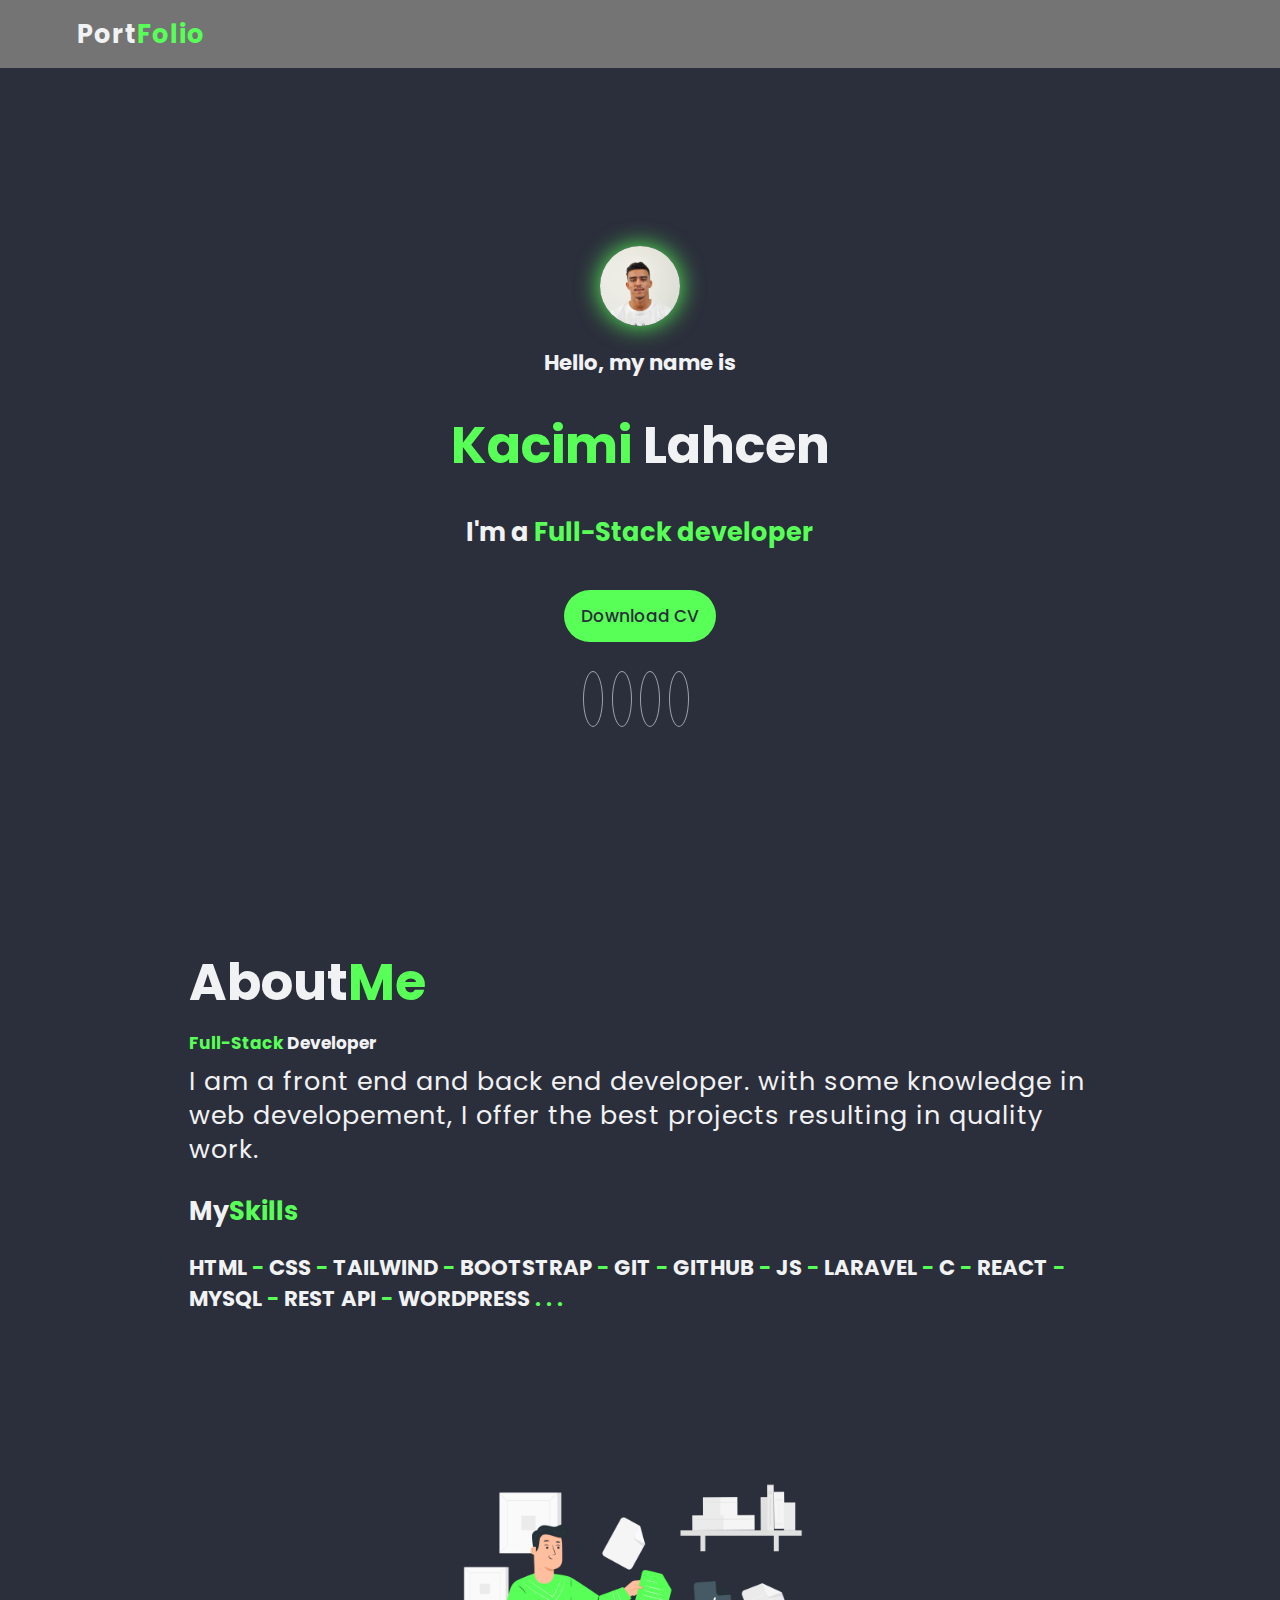
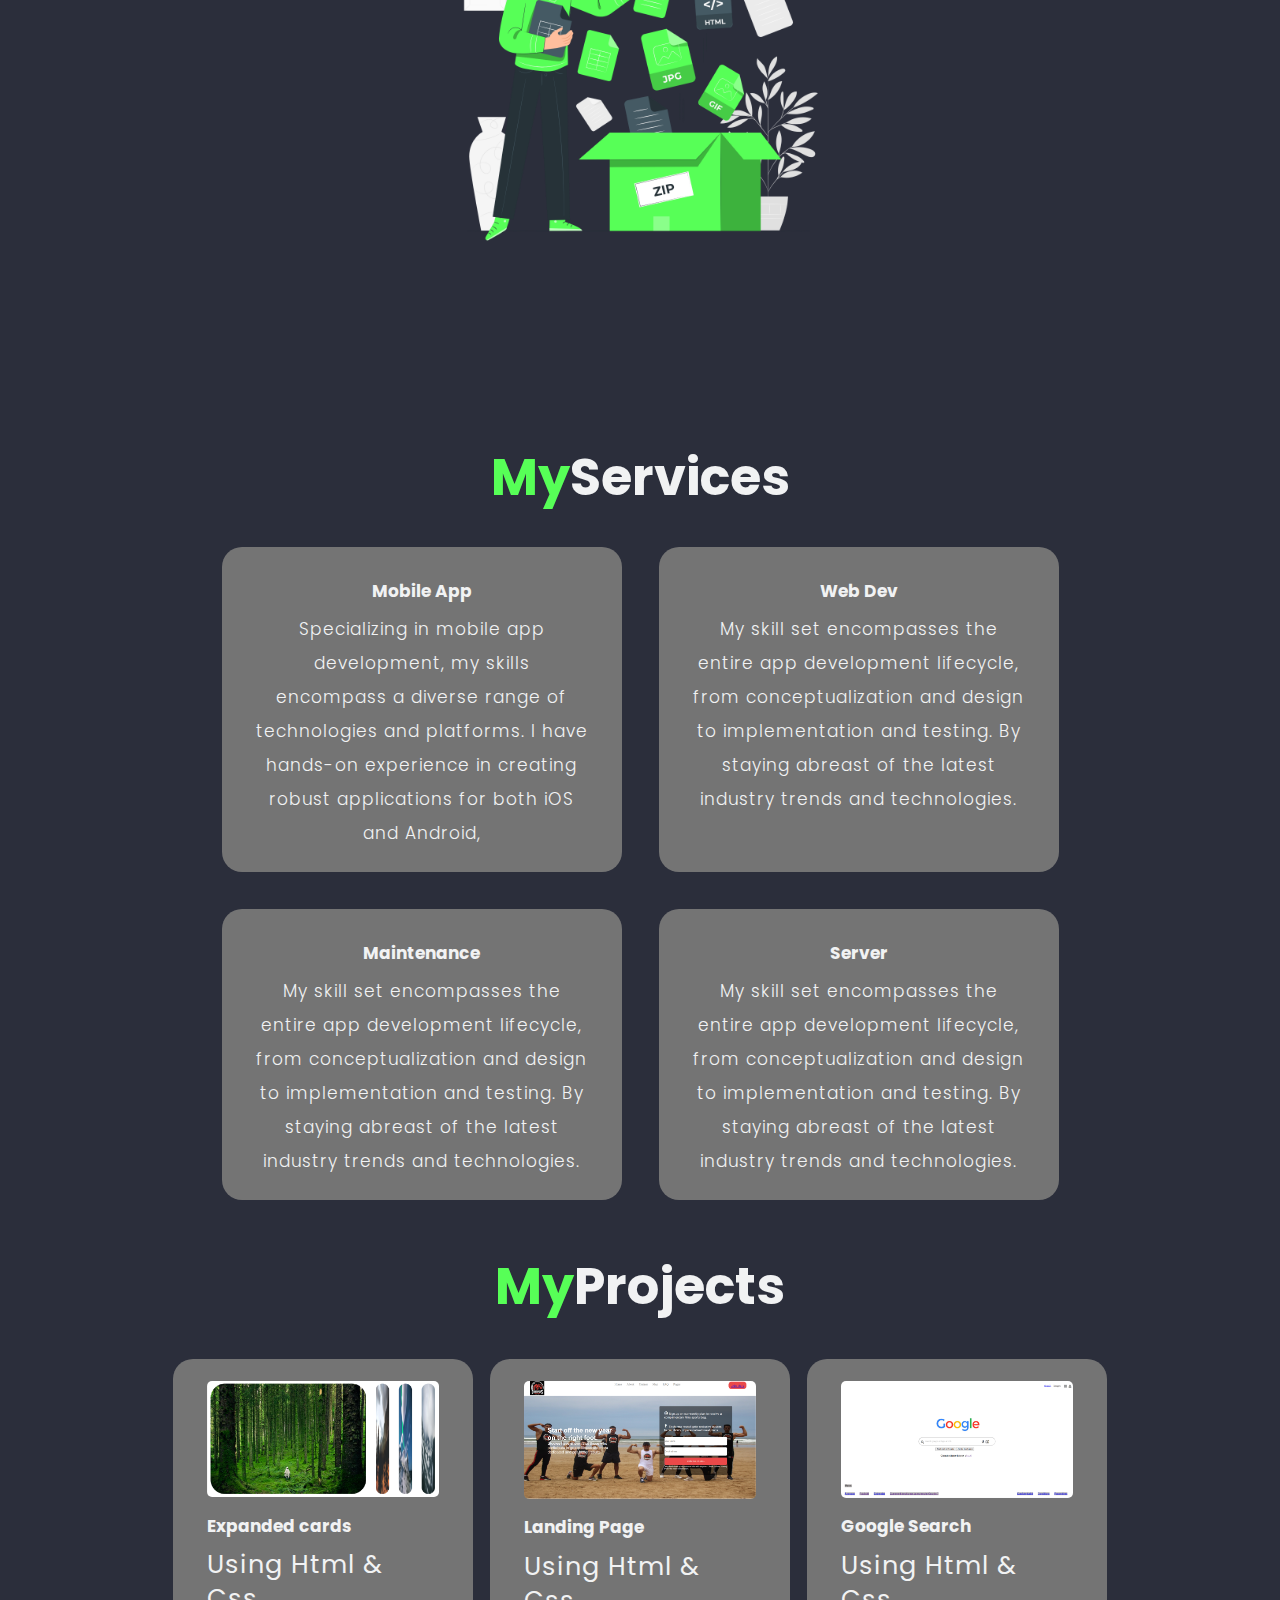
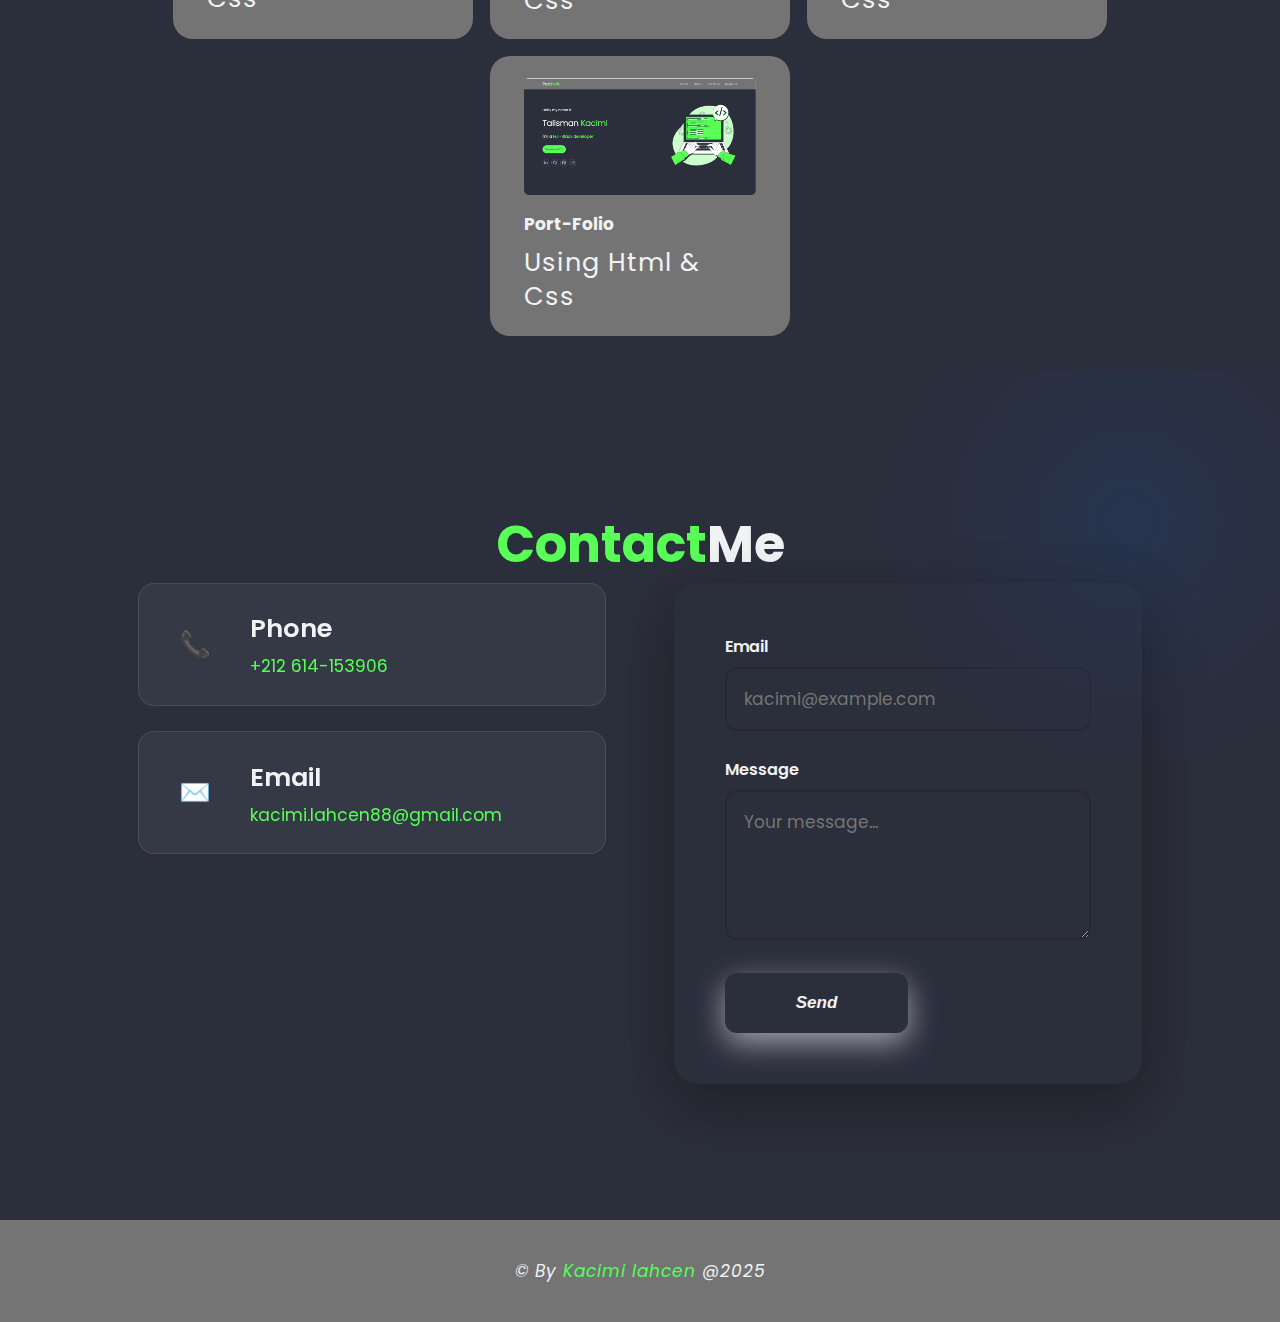
<file: index.html>
<!doctype html>
<html>
    <head>
        <meta charset="utf-8">
        <title> Kacimi Lahcen</title>
        <meta name="viewport" content="width=device-width,initial-scale=1.0">
        <meta name="descrription" content="Portfolio of my work">
        <meta name="keywords" content="development,programming, html,css,kacimi lahcen">
<!-- linking css-->
        <link rel="stylesheet" href="./css/style.css">
<!-- icon(the small icon on the corner)-->
        <link rel="icon" href="./img/siteicon.ico" type="image/x-icon">
        <link rel="stylesheet" 
              href="https://cdnjs.cloudflare.com/ajax/libs/font-awesome/6.5.1/css/all.min.css" 
              integrity="sha512-DTOQO9RWCH3ppGqcWaEA1BIZOC6xxalwEsw9c2QQeAIftl+Vegovlnee1c9QX4TctnWMn13TZye+giMm8e2LwA==" 
              crossorigin="anonymous" referrerpolicy="no-referrer" />
        
    </head>
    <body>
        <header>
            <h3> Port<span>Folio </span></h3>
                <ul class="ulxx" id="navMenu">
                     <li> <a href="#home">home</a></li> 
                     <li> <a href="#about">about</a></li> 
                     <li> <a href="#services">services</a></li>
                     <li> <a href="#projects">projects</a></li>
                     <li> <select name="lang" id="lang">
                        <option value="index.html">EN</option>
                        <option value="indexfrench.html">FR</option>
                          </select>
                     </li>

                </ul>

            <div class="menu">
                <i class="fa-solid fa-bars"></i>
            </div>
        </header>

         <section class="home" id="home" style=" padding-top: 10%;">

                 <div class="image">
                    <!-- <img src="./img/picdev.png" class="picdev"> -->
                       <div class="picdev"></div>
             </div>

                <div class="content">
                    <h4> Hello, my name is</h4>
                        <h1 class="title2"><span>Kacimi</span> Lahcen</h1>
                            <h3 class="title3">I'm a <span>Full-Stack developer</span></h3>
                    <a href="img/CV_Lahcen•Kacimi.pdf" target="_blank" class="btn">Download CV</a>
                    <div class="social">
                        <a href="https://www.linkedin.com/in/kacimi-8-lahcen" target="_blank"><i class="fa-brands fa-linkedin-in"></i></a>
                        <a href="https://github.com/KacimiLahcen" target="_blank"><i class="fa-brands fa-github"></i></a>
                        <a href="mailto:kacimi.lahcen88@gmail.com" target="_blank"><i class="fa-regular fa-envelope"></i></a>
                        <a href="https://wa.me/212614153906" target="_blank"><i class="fa-brands fa-whatsapp"></i></a>
                    </div>
                </div> 
               
         </section>
       
        <section class="about" id="about">
            <div class="image">
              <img src="./img/pic2.png">
            </div>
            <div class="text">
                <h1>About<span>Me</span></h1>
                <h5><span>Full-Stack</span> Developer</h5>
                <p>
                I am a front end and back end developer.
                with some knowledge in web developement,
                I offer the best projects resulting 
                in quality work.
                </p>
                <br>
                <h2>My<span>Skills</span></h2>
                    <h4>HTML <span>-</span> CSS <span>-</span> TAILWIND <span>-</span> BOOTSTRAP <span>-</span> GIT <span>-</span> GITHUB <span>-</span> JS <span>-</span> LARAVEL <span>-</span> C <span>-</span> REACT <span>-</span> MYSQL <span>-</span> REST API <span>-</span> WORDPRESS <span>. . .</span></h4>
            </div>
        </section>
        
        <section class="services" id="services">
            <h1> <span>My</span>Services</h1>
            <div class="box">
                <div class="card">
                    <i class="fa-solid fa-mobile-screen-button"></i>
                    <h5>Mobile App</h5>
                    <p>
                       Specializing in mobile app development, my skills encompass a 
                        diverse range of technologies and platforms. I have hands-on 
                        experience in creating robust applications for both iOS and Android,
                        
                    </p>
                </div>
                   <div class="card">
                    <i class="fa-sharp fa-solid fa-laptop-code"></i>
                    <h5>Web Dev</h5>
                    <p>
                        My skill set encompasses the entire app development lifecycle,
                        from conceptualization and design to implementation and testing.
                        By staying abreast of the latest industry trends and technologies.
                    </p>
                </div>
                 <div class="card">
                    <i class="fa-solid fa-screwdriver-wrench"></i>
                    <h5>Maintenance</h5>
                    <p>
                        My skill set encompasses the entire app development lifecycle,
                        from conceptualization and design to implementation and testing.
                        By staying abreast of the latest industry trends and technologies.
                    </p>
                </div>
                   <div class="card">
                    <i class="fa-solid fa-server"></i>
                    <h5>Server</h5>
                    <p>
                        My skill set encompasses the entire app development lifecycle,
                        from conceptualization and design to implementation and testing.
                        By staying abreast of the latest industry trends and technologies.
                    </p>
                </div>
            </div>
        </section>
        
        <section class="projects" id="projects">
                <h1><span>My</span>Projects</h1>
            <div class="box">
                <div class="card">
                    <img src="img/projet1.png">
                    <div class="card-text">
                    <h5>Expanded cards</h5>
                        <a href="#"><i class="fa-brands fa-github"></i></a>
                    </div>
                    <p> Using Html &amp; Css</p>
                </div>
                <div class="card" >
                <img src="img/projet2.png">
                    <div class="card-text">
                    <h5>Landing Page</h5>
                        <a href="#"><i class="fa-brands fa-github"></i></a>
                    </div>
                    <p> Using Html &amp; Css</p>
                </div><div class="card" >
                <img src="img/projet3.png">
                    <div class="card-text">
                    <h5>Google Search</h5>
                        <a href="#"><i class="fa-brands fa-github"></i></a>
                    </div>
                    <p> Using Html &amp; Css</p>
                </div><div class="card" >
                <img src="img/projet4.png">
                    <div class="card-text">
                    <h5>Port-Folio</h5>
                        <a href="#"><i class="fa-brands fa-github"></i></a>
                    </div>
                    <p> Using Html &amp; Css</p>
                </div>
            </div>
        </section>

        <section id="contact">
            <h1><span>Contact</span>Me</h1>
        <div class="contact-wrapper">
            <div class="contact-info-section">
                <div class="info-cards">
                    <div class="info-card">
                        <div class="icon">📞</div>
                        <div class="text">
                            <h3>Phone</h3><span>+212 614-153906</span>
                        </div>
                    </div>
                    <div class="info-card">
                        <div class="icon">✉️</div>
                        <div class="text">
                            <h3>Email</h3>
                            <span>kacimi.lahcen88@gmail.com</span>
                        </div>
                    </div>
                </div>
            </div>
            <div class="contact-form-section">
                <form onsubmit="event.preventDefault(); alert('Your message sent successfully.');">
                    <div class="form-group">
                        <label for="email">Email</label>
                        <input type="email" id="email" name="email" required placeholder="kacimi@example.com">
                    </div>
                    <div class="form-group">
                        <label for="message">Message</label>
                        <textarea id="message" name="message" required placeholder="Your message..."></textarea>
                    </div>
                    <button type="submit" class="submit-btn">Send</button>
                </form>
            </div>
        </div>
    </section>
         
        <footer>


              <p>  &#169; By <span>Kacimi lahcen</span> @2025</p>
        </footer>
        <script src="script.js"></script>
    </body>


</html>
</file>
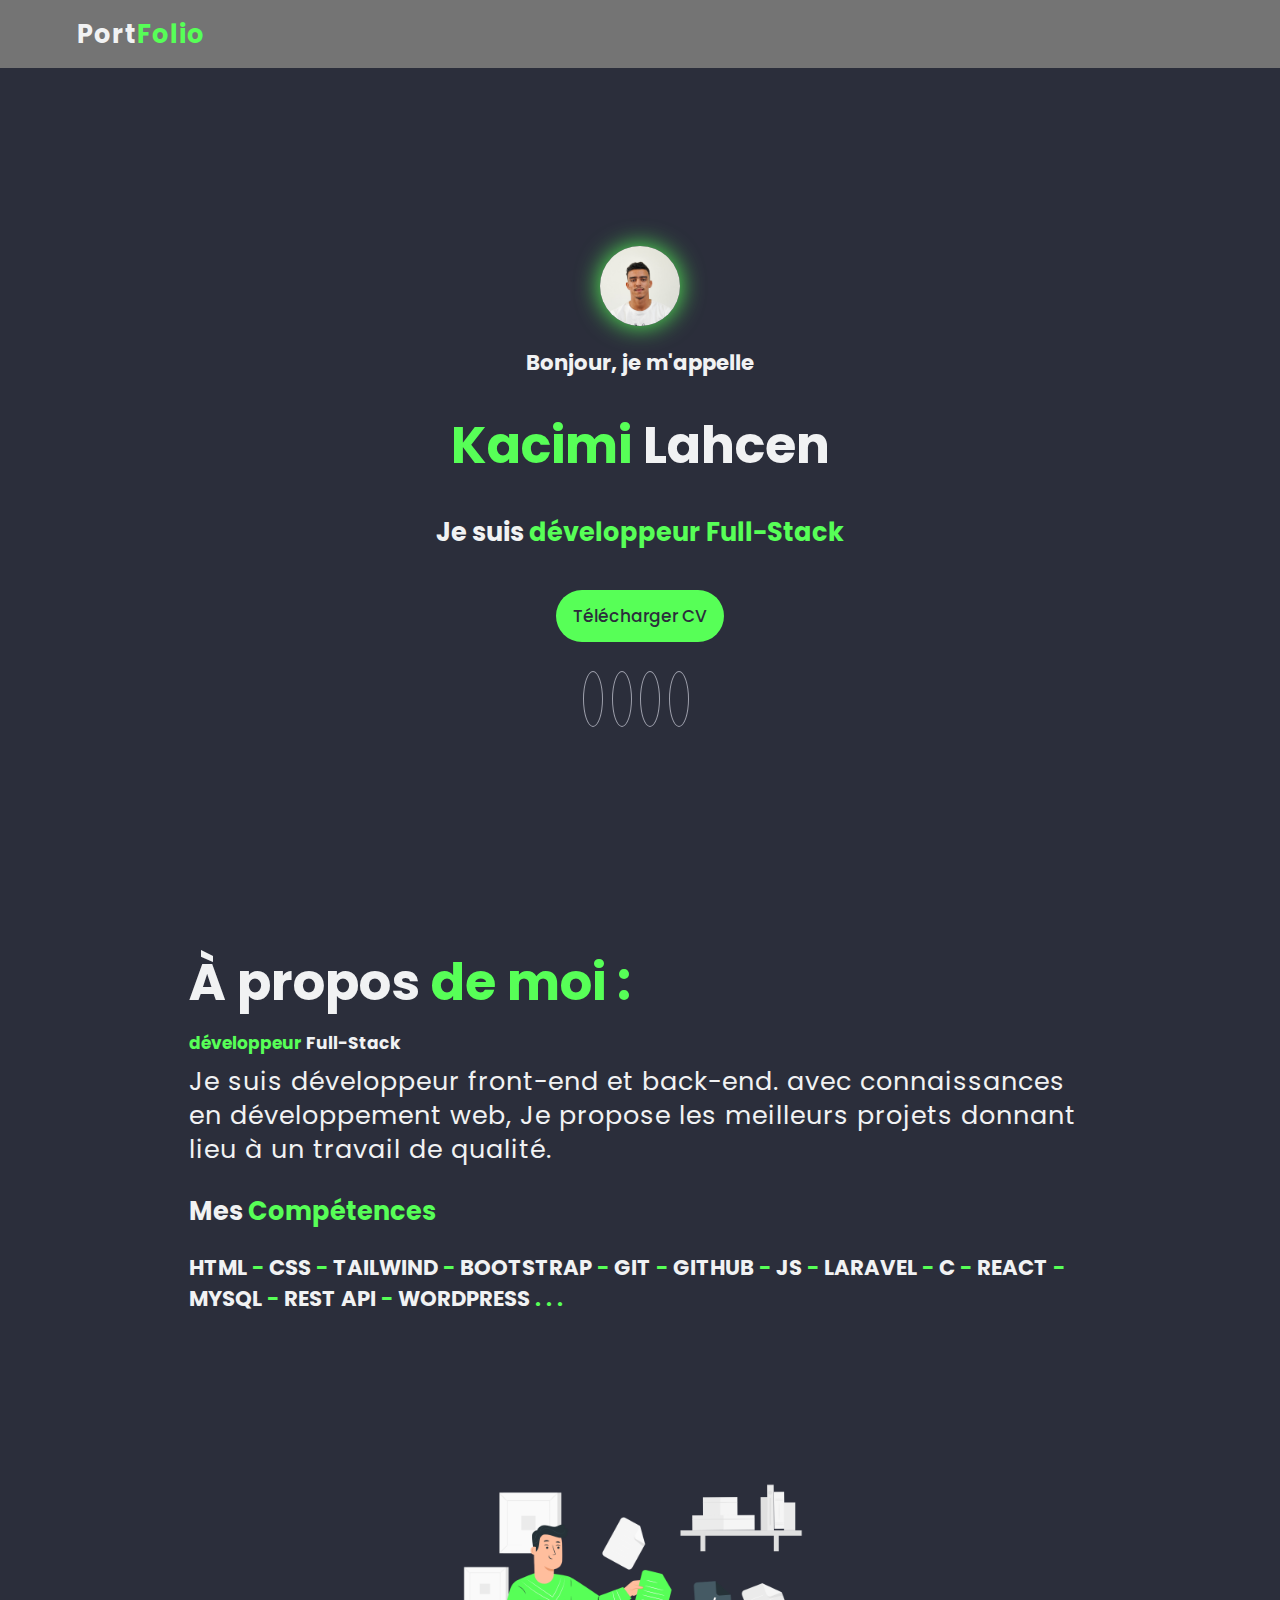
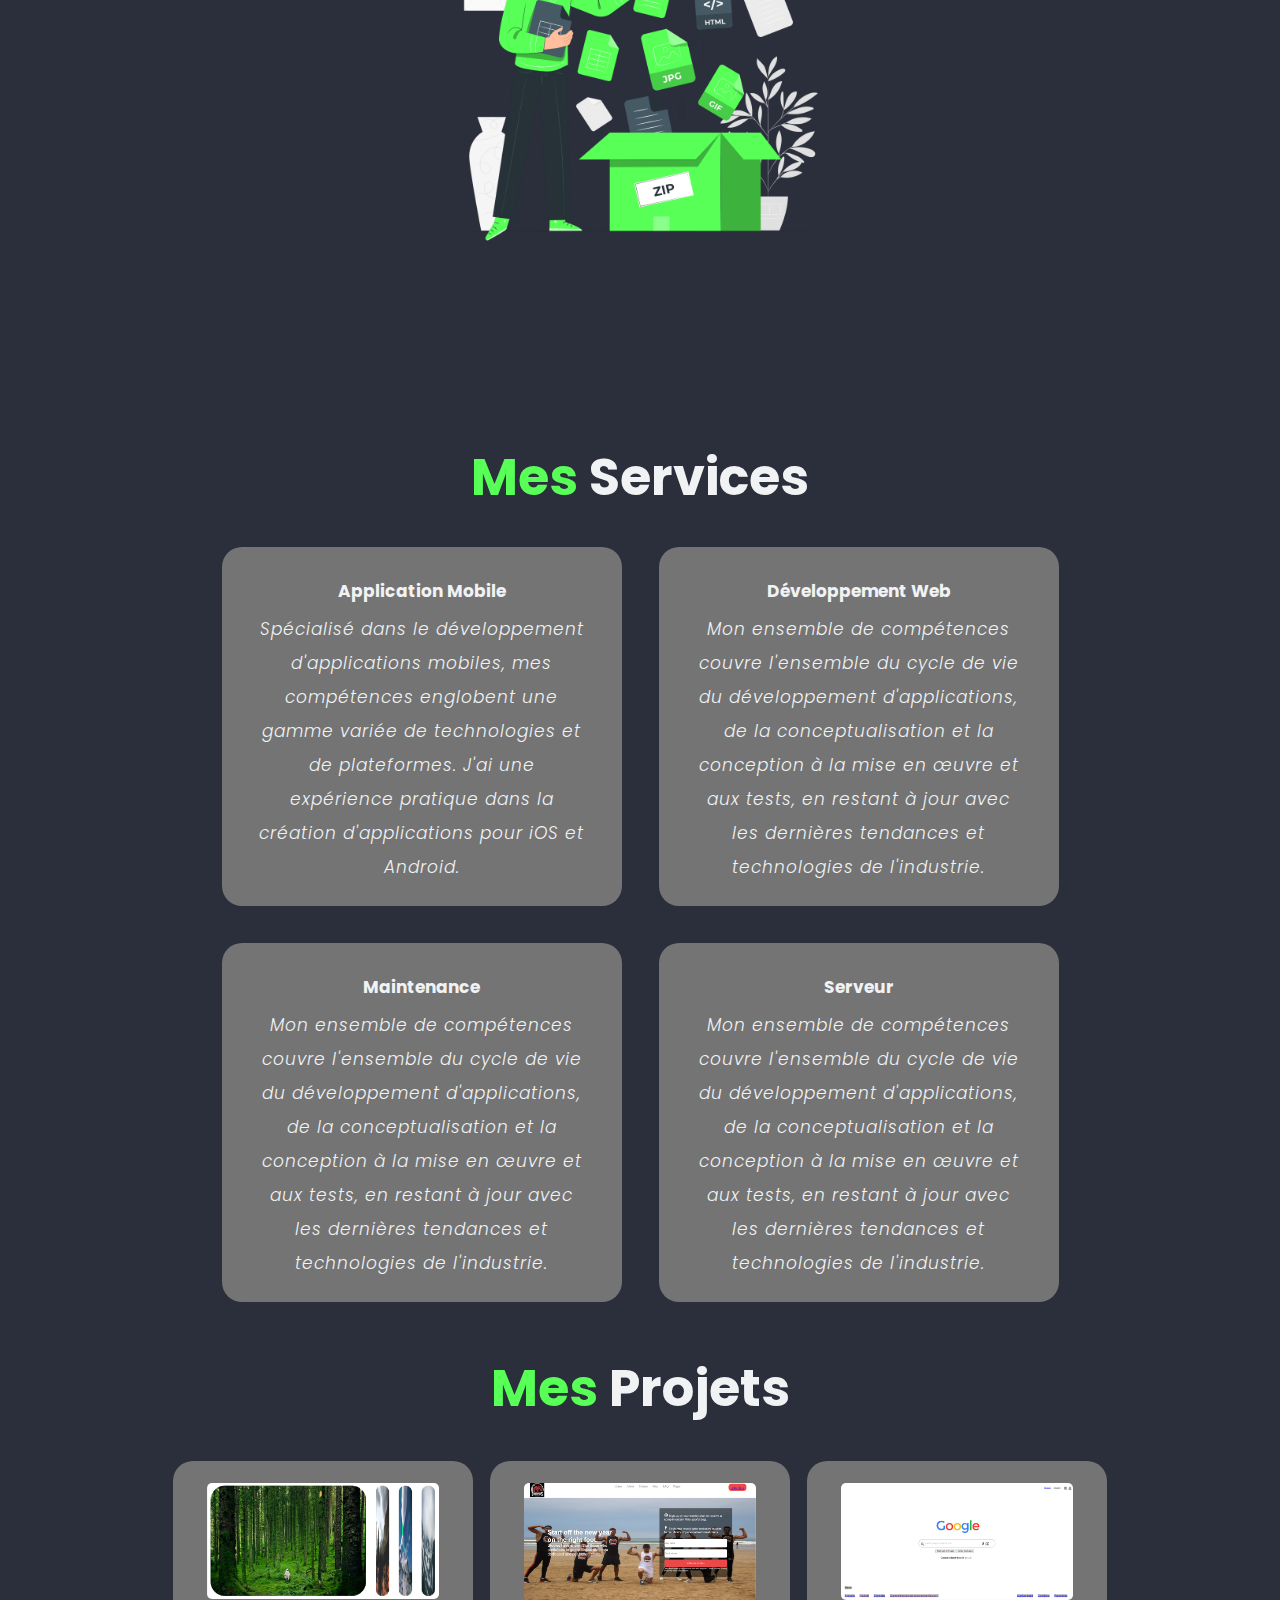
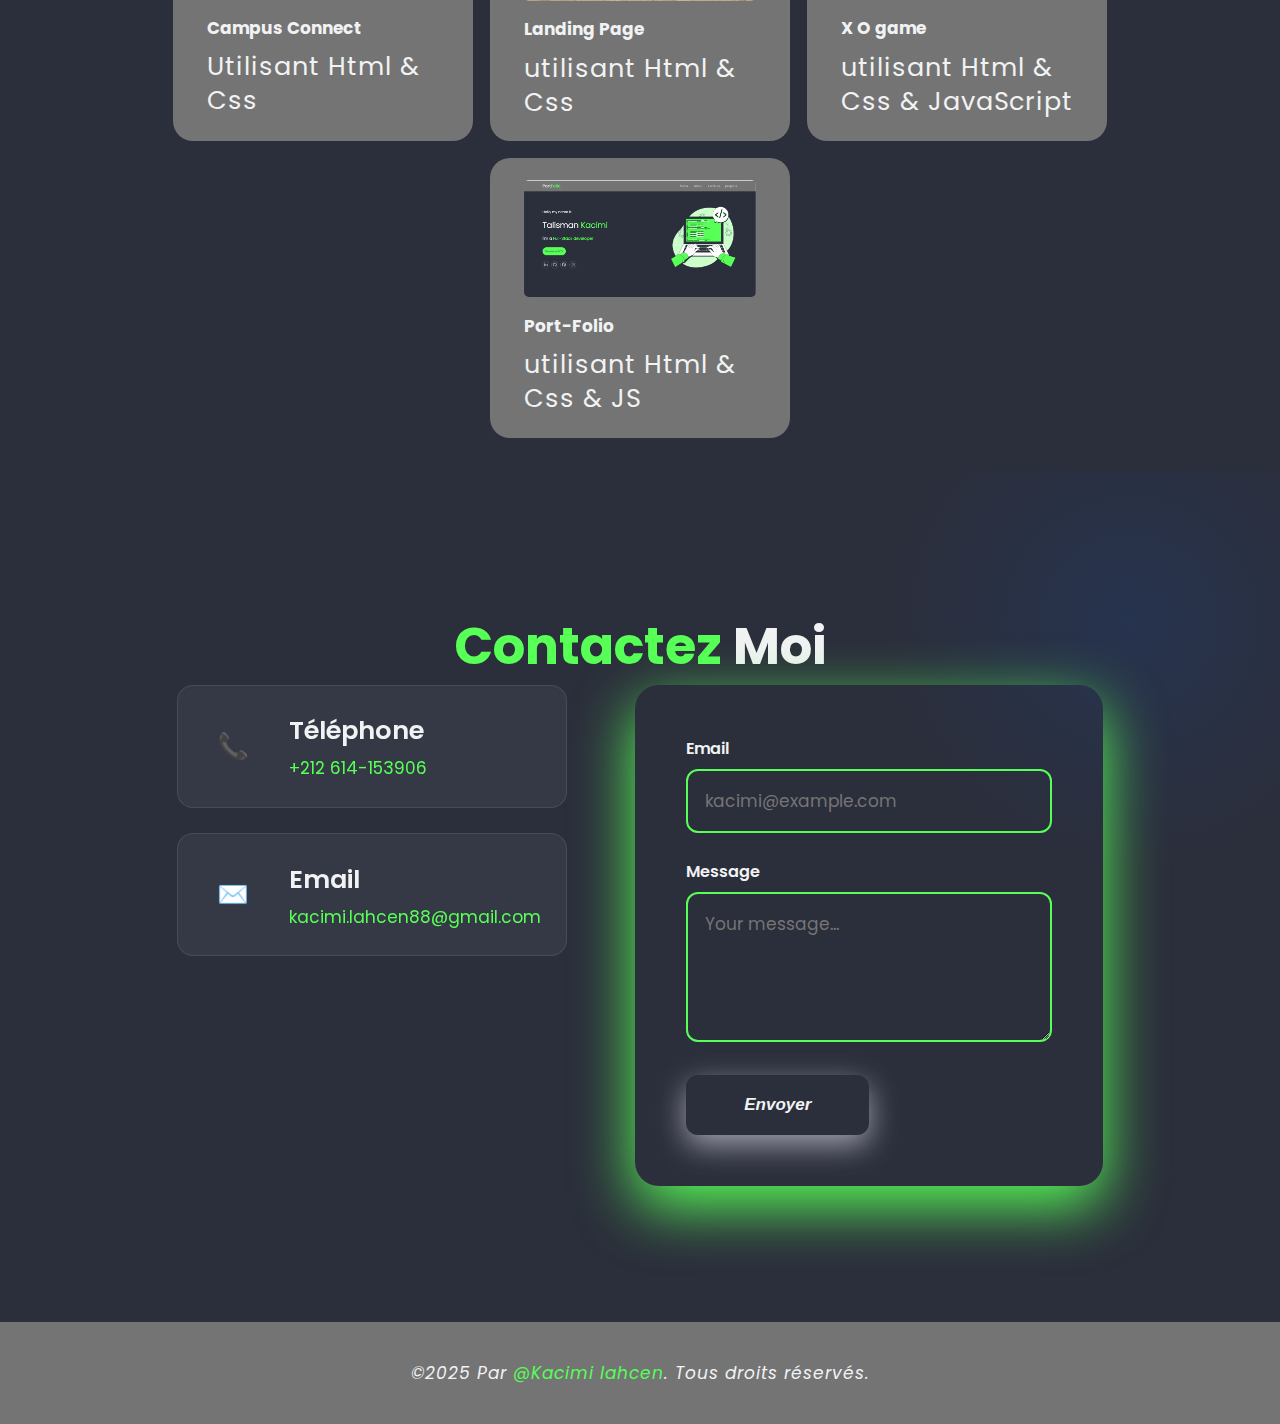
<file: Frenchversion.html>
<!doctype html>
<html>
    <head>
        <meta charset="utf-8">
        <title> Kacimi Lahcen</title>
        <meta name="viewport" content="width=device-width,initial-scale=1.0">
        <meta name="descrription" content="Portfolio of my work">
        <meta name="keywords" content="development,programming, html,css,kacimi lahcen">
<!-- linking css-->
        <link rel="stylesheet" href="assets/style.css">
<!-- icon(the small icon on the corner)-->
        <link rel="icon" href="./img/siteicon.ico" type="image/x-icon">
        <link rel="stylesheet" 
              href="https://cdnjs.cloudflare.com/ajax/libs/font-awesome/6.5.1/css/all.min.css" 
              integrity="sha512-DTOQO9RWCH3ppGqcWaEA1BIZOC6xxalwEsw9c2QQeAIftl+Vegovlnee1c9QX4TctnWMn13TZye+giMm8e2LwA==" 
              crossorigin="anonymous" referrerpolicy="no-referrer" />
        
    </head>
    <body>
        <header>
            <h3> Port<span>Folio </span></h3>
                <ul class="ulxx" id="navMenu">
                     <li> <a href="#home">Accueil</a></li> 
                     <li> <a href="#about">À propos</a></li> 
                     <li> <a href="#services">services</a></li>
                     <li> <a href="#projects">projets</a></li>
                     <li> <a href="#contact">Contactez-Moi</a></li>
                     <li> <select name="lang" id="lang">
                        <option value="Frenchversion.html">FR</option>
                        <option value="index.html">EN</option>
                          </select>
                     </li>

                </ul>

            <div class="menu">
                <i class="fa-solid fa-bars"></i>
            </div>
        </header>

         <section class="home" id="home" style=" padding-top: 10%;">

                 <div class="image">
                    <!-- <img src="./img/picdev.png" class="picdev"> -->
                       <div class="picdev"></div>
             </div>

                <div class="content">
                    <h4> Bonjour, je m'appelle</h4>
                        <h1 class="title2"><span>Kacimi</span> Lahcen</h1>
                            <h3 class="title3">Je suis <span>développeur Full-Stack</span></h3>
                    <a href="img/CV_Lahcen•Kacimi.pdf" target="_blank" class="btn">Télécharger CV</a>
                    <div class="social">
                        <a href="https://www.linkedin.com/in/kacimi-8-lahcen" target="_blank"><i class="fa-brands fa-linkedin-in"></i></a>
                        <a href="https://github.com/KacimiLahcen" target="_blank"><i class="fa-brands fa-github"></i></a>
                        <a href="mailto:kacimi.lahcen88@gmail.com" target="_blank"><i class="fa-regular fa-envelope"></i></a>
                        <a href="https://wa.me/212614153906" target="_blank"><i class="fa-brands fa-whatsapp"></i></a>
                    </div>
                </div> 
               
         </section>
       
        <section class="about" id="about">
            <div class="image">
              <img src="./img/pic2.png">
            </div>
            <div class="text">
                <h1>À propos<span> de moi :</span></h1>
                <h5><span>développeur</span> Full-Stack</h5>
                <p>
                Je suis développeur front-end et back-end.
                avec connaissances en développement web,
                Je propose les meilleurs projets donnant
                lieu à un travail de qualité.
                </p>
                <br>
                <h2>Mes<span> Compétences</span></h2>
                    <h4>HTML <span>-</span> CSS <span>-</span> TAILWIND <span>-</span> BOOTSTRAP <span>-</span> GIT <span>-</span> GITHUB <span>-</span> JS <span>-</span> LARAVEL <span>-</span> C <span>-</span> REACT <span>-</span> MYSQL <span>-</span> REST API <span>-</span> WORDPRESS <span>. . .</span></h4>
            </div>
        </section>
        
        <section class="services" id="services">
            <h1> <span>Mes</span> Services</h1>
            <div class="box">
                <div class="card">
                    <i class="fa-solid fa-mobile-screen-button"></i>
                    <h5>Application Mobile</h5>
                    <p>
                       Spécialisé dans le développement d'applications mobiles, mes compétences 
                        englobent une gamme variée de technologies et de plateformes. 
                        J'ai une expérience pratique dans la création d'applications pour iOS et Android.
                        
                    </p>
                </div>
                   <div class="card">
                    <i class="fa-sharp fa-solid fa-laptop-code"></i>
                    <h5>Développement Web</h5>
                    <p>
                        Mon ensemble de compétences couvre l'ensemble du cycle de vie du 
                        développement d'applications, de la conceptualisation et 
                        la conception à la mise en œuvre et aux tests, en restant
                        à jour avec les dernières tendances et technologies de l'industrie.
                    </p>
                </div>
                 <div class="card">
                    <i class="fa-solid fa-screwdriver-wrench"></i>
                    <h5>Maintenance</h5>
                    <p>
                        Mon ensemble de compétences couvre l'ensemble du cycle de vie 
                        du développement d'applications, de la conceptualisation et la 
                        conception à la mise en œuvre et aux tests, en restant à jour 
                        avec les dernières tendances et technologies de l'industrie.
                    </p>
                </div>
                   <div class="card">
                    <i class="fa-solid fa-server"></i>
                    <h5>Serveur</h5>
                    <p>
                        Mon ensemble de compétences couvre l'ensemble du cycle de vie 
                        du développement d'applications, de la conceptualisation et la 
                        conception à la mise en œuvre et aux tests, en restant à jour 
                        avec les dernières tendances et technologies de l'industrie.
                    </p>
                </div>
            </div>
        </section>
        
        <section class="projects" id="projects">
                <h1><span>Mes</span> Projets</h1>
            <div class="box">
                <div class="card">
                    <img src="img/projet1.png">
                    <div class="card-text">
                    <h5>Campus Connect</h5>
                        <a href="https://github.com/KacimiLahcen/Brief_1-Practice-HTML_CSS-Campus_Connect" target="_blank"><i class="fa-brands fa-github"></i></a>
                    </div>
                    <p> Utilisant Html &amp; Css</p>
                </div>
                <div class="card" >
                <img src="img/projet2.png">
                    <div class="card-text">
                    <h5>Landing Page</h5>
                        <a href="https://github.com/KacimiLahcen/landing-page" target="_blank"><i class="fa-brands fa-github"></i></a>
                    </div>
                    <p> utilisant Html &amp; Css</p>
                </div><div class="card" >
                <img src="img/projet3.png">
                    <div class="card-text">
                    <h5>X O game</h5>
                        <a href="https://github.com/KacimiLahcen/X-O_game" target="_blank"><i class="fa-brands fa-github"></i></a>
                    </div>
                    <p> utilisant Html &amp; Css &amp; JavaScript</p>
                </div><div class="card" >
                <img src="img/projet4.png">
                    <div class="card-text">
                    <h5>Port-Folio</h5>
                        <a href="https://github.com/KacimiLahcen/Brief2-MyPortFolio" target="_blank"><i class="fa-brands fa-github"></i></a>
                    </div>
                    <p> utilisant Html &amp; Css &amp; JS</p>
                </div>
            </div>
        </section>

        <section id="contact">
            <h1><span>Contactez</span> Moi</h1>
        <div class="contact-wrapper">
            <div class="contact-info-section">
                <div class="info-cards">
                    <div class="info-card">
                        <div class="icon">📞</div>
                        <div class="text">
                            <h3>Téléphone</h3><span>+212 614-153906</span>
                        </div>
                    </div>
                    <div class="info-card">
                        <div class="icon">✉️</div>
                        <div class="text">
                            <h3>Email</h3>
                            <span>kacimi.lahcen88@gmail.com</span>
                        </div>
                    </div>
                </div>
            </div>
            <div class="contact-form-section">
                <form onsubmit="event.preventDefault(); alert('Your message sent successfully.');">
                    <div class="form-group">
                        <label for="email">Email</label>
                        <input type="email" id="email" name="email" required placeholder="kacimi@example.com">
                    </div>
                    <div class="form-group">
                        <label for="message">Message</label>
                        <textarea id="message" name="message" required placeholder="Your message..."></textarea>
                    </div>
                    <button type="submit" class="submit-btn">Envoyer</button>
                </form>
            </div>
        </div>
    </section>
         
        <footer>


              <p>  &#169;2025 Par <span>@Kacimi lahcen</span>. Tous droits réservés.</p>
        </footer>
        <script src="assets/script.js"></script>
    </body>


</html>
</file>
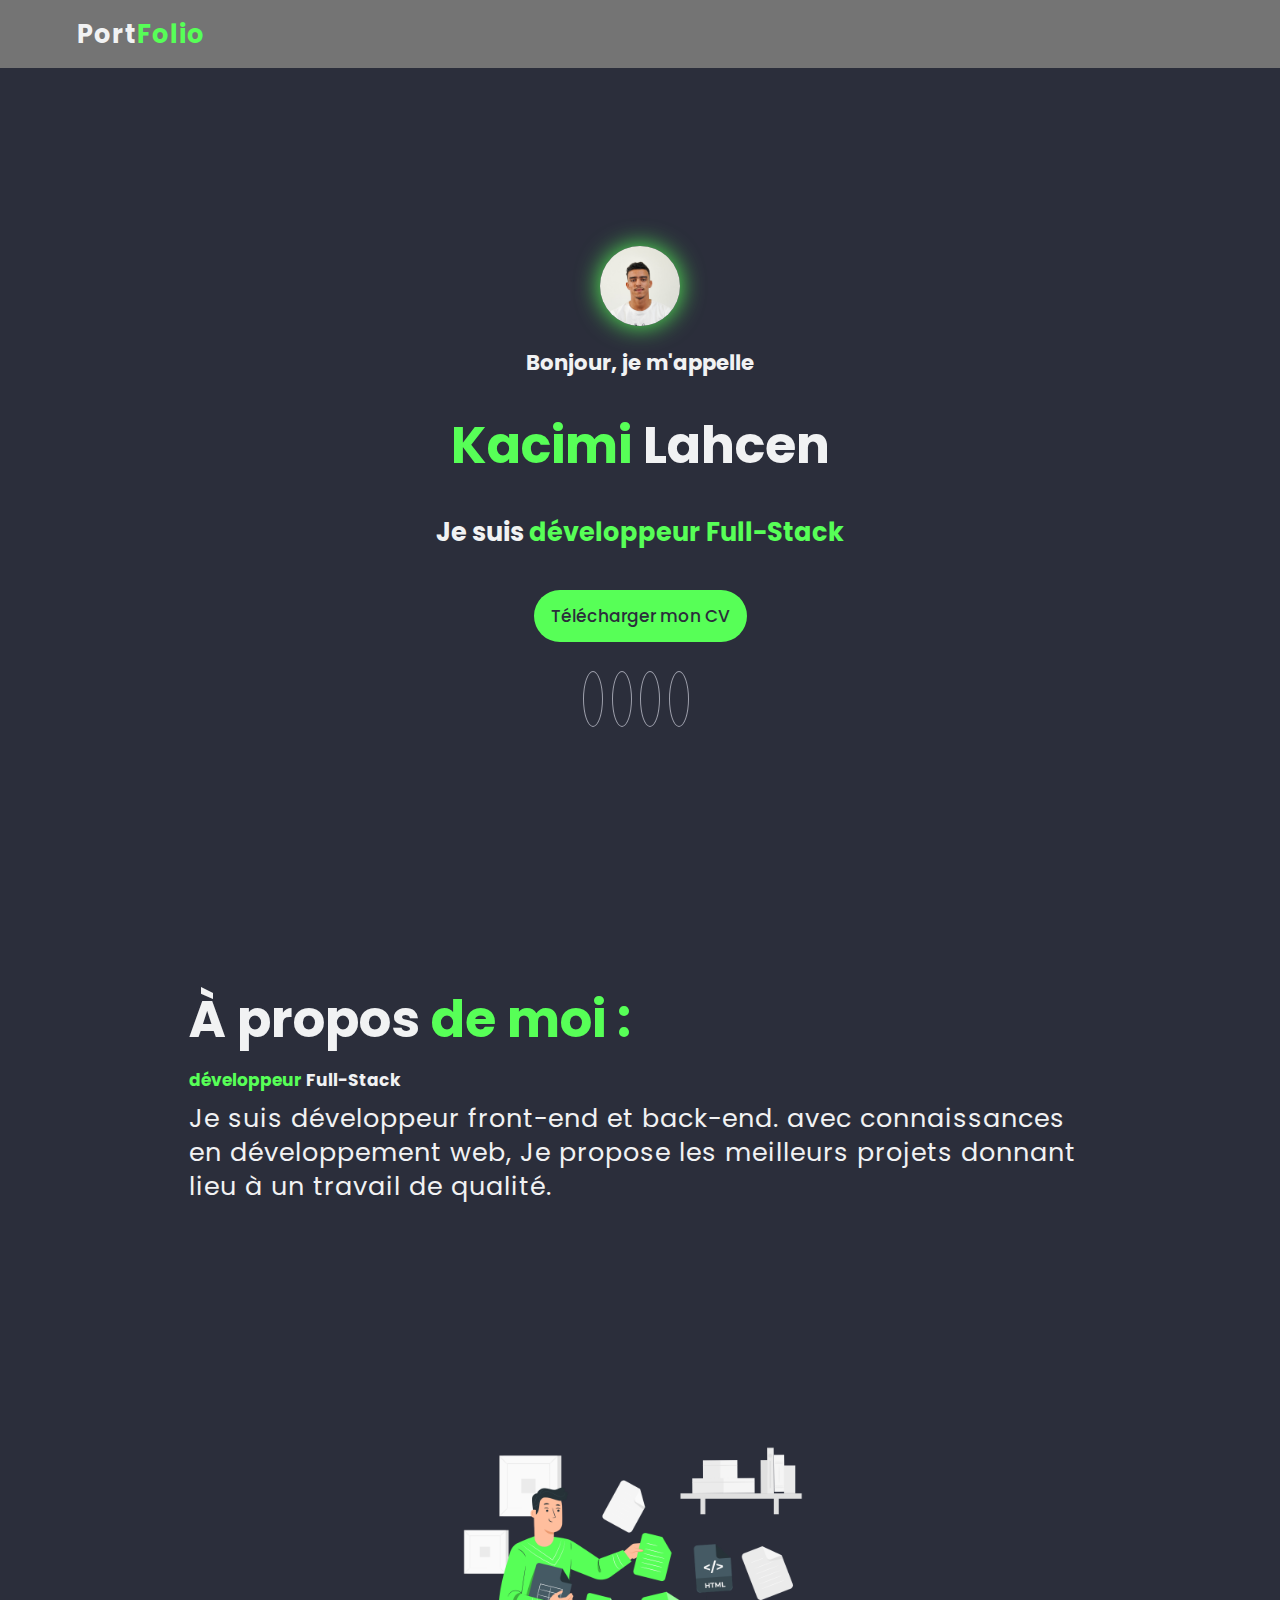
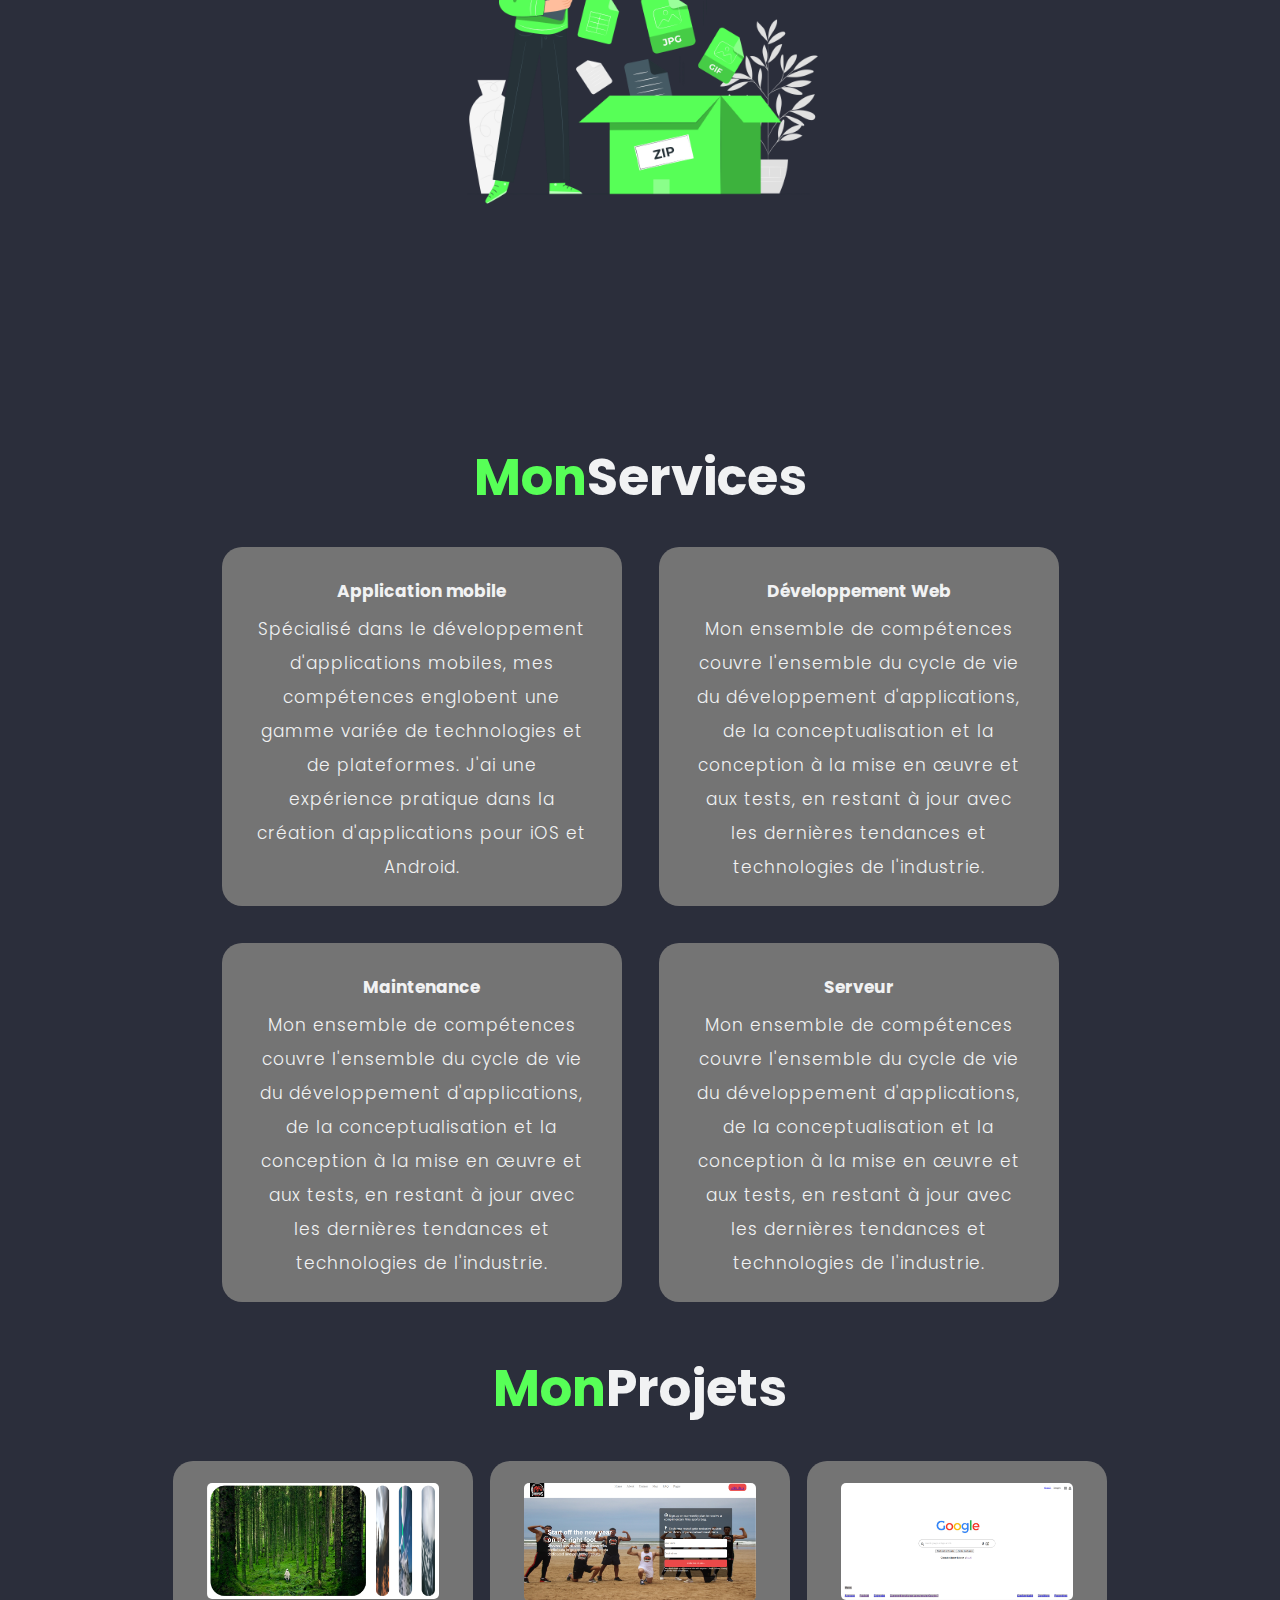
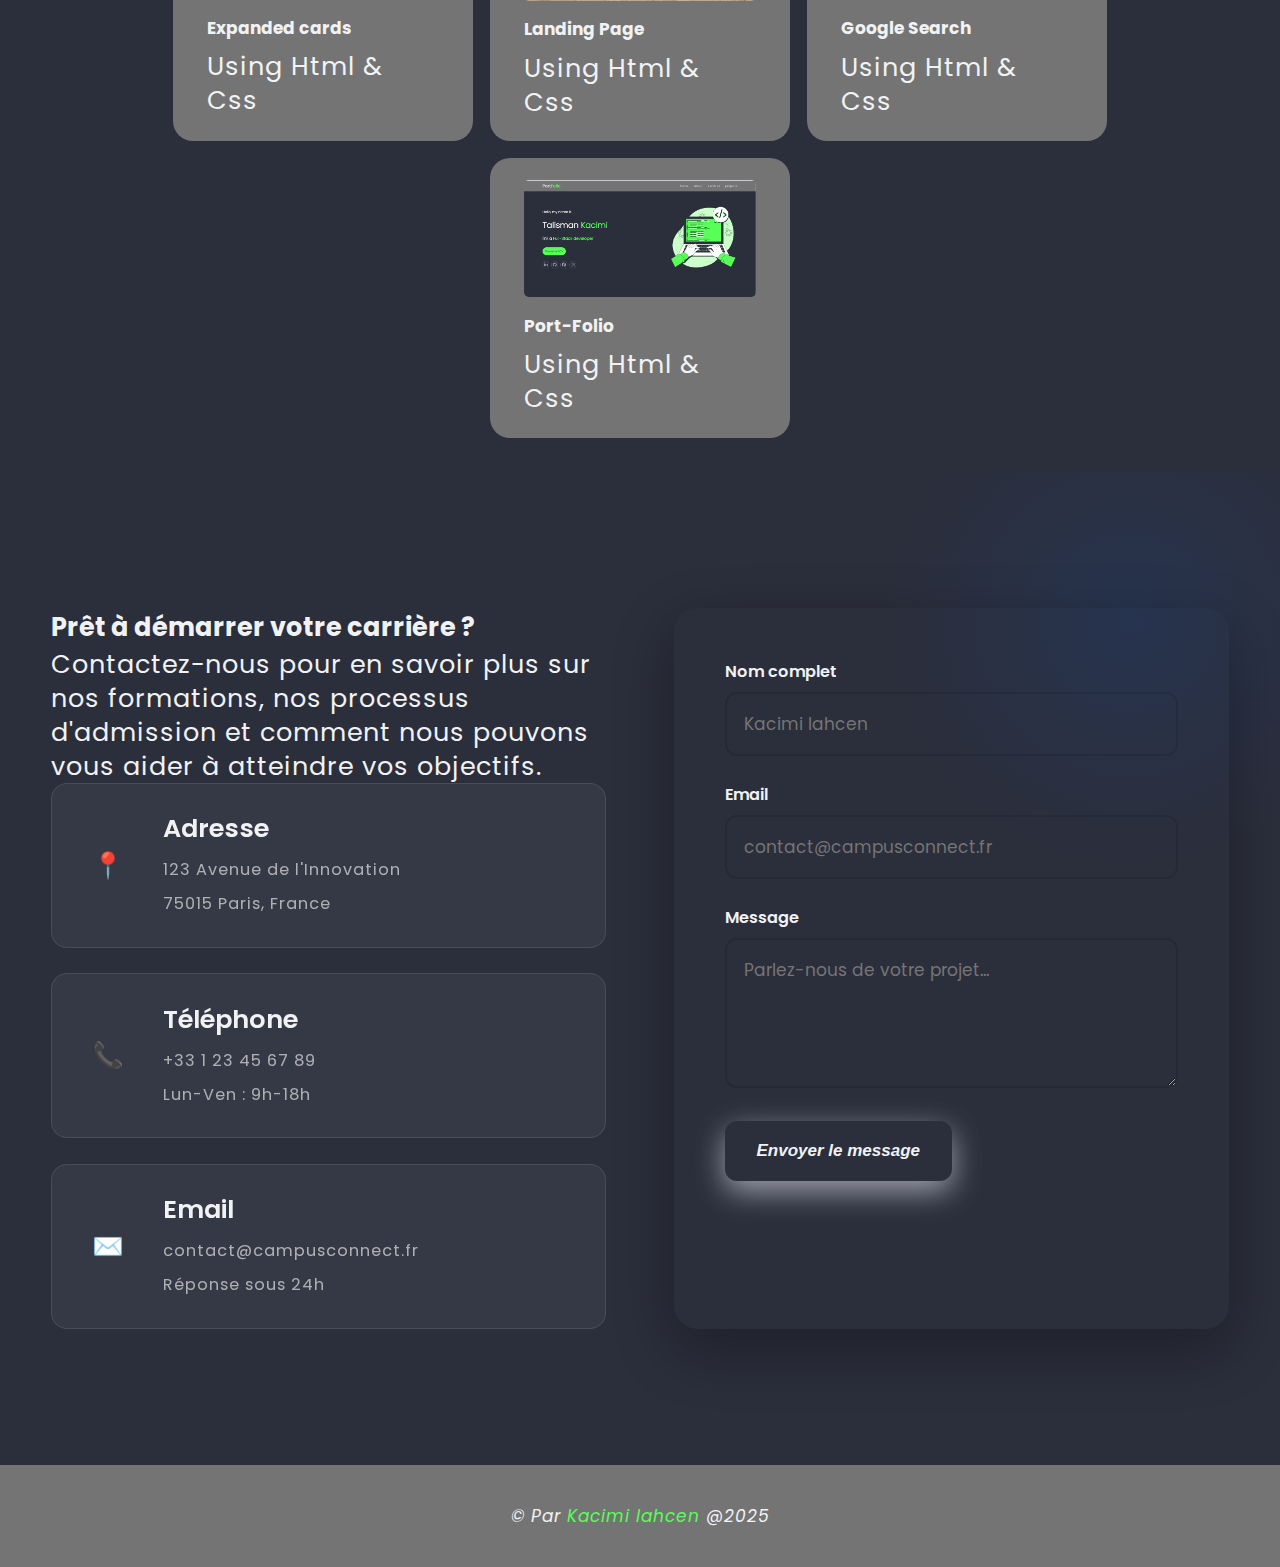
<file: indexfrench.html>
<!doctype html>
<html>
    <head>
        <meta charset="utf-8">
        <title> Kacimi Lahcen</title>
        <meta name="viewport" content="width=device-width,initial-scale=1.0">
        <meta name="descrription" content="Portfolio of my work">
        <meta name="keywords" content="development,programming, html,css,kacimi lahcen">
<!-- linking css-->
        <link rel="stylesheet" href="./css/style.css">
<!-- icon(the small icon on the corner)-->
        <link rel="icon" href="./img/siteicon.ico" type="image/x-icon">
        <link rel="stylesheet" 
              href="https://cdnjs.cloudflare.com/ajax/libs/font-awesome/6.5.1/css/all.min.css" 
              integrity="sha512-DTOQO9RWCH3ppGqcWaEA1BIZOC6xxalwEsw9c2QQeAIftl+Vegovlnee1c9QX4TctnWMn13TZye+giMm8e2LwA==" 
              crossorigin="anonymous" referrerpolicy="no-referrer" />
        
    </head>
    <body>
        <header>
            <h3> Port<span>Folio </span></h3>
                <ul class="ulxx" id="navMenu">
                     <li> <a href="#home">Accueil</a></li> 
                     <li> <a href="#about">À propos</a></li> 
                     <li> <a href="#services">services</a></li>
                     <li> <a href="#projects">projets</a></li>
                     <li> <select name="lang" id="lang">
                        <option value="indexfrench.html">FR</option>
                        <option value="index.html">EN</option>
                          </select>
                     </li>

                </ul>

            <div class="menu">
                <i class="fa-solid fa-bars"></i>
            </div>
        </header>

         <section class="home" id="home" style=" padding-top: 10%;">

                 <div class="image">
                    <!-- <img src="./img/picdev.png" class="picdev"> -->
                       <div class="picdev"></div>
             </div>

                <div class="content">
                    <h4> Bonjour, je m'appelle</h4>
                        <h1 class="title2"><span>Kacimi</span> Lahcen</h1>
                            <h3 class="title3">Je suis  <span>développeur Full-Stack</span></h3>
                    <a href="img/CV_Lahcen•Kacimi.pdf" class="btn">Télécharger mon CV</a>
                    <div class="social">
                        <a href="https://www.linkedin.com/in/kacimi-8-lahcen" target="_blank"><i class="fa-brands fa-linkedin-in"></i></a>
                        <a href="https://github.com/KacimiLahcen" target="_blank"><i class="fa-brands fa-github"></i></a>
                        <a href="mailto:kacimi.lahcen88@gmail.com" target="_blank"><i class="fa-regular fa-envelope"></i></a>
                        <a href="https://wa.me/212614153906" target="_blank"><i class="fa-brands fa-whatsapp"></i></a>
                    </div>
                </div> 
               
         </section>
       
        <section class="about" id="about">
            <div class="image">
              <img src="./img/pic2.png">
            </div>
            <div class="text">
                <h1>À propos <span>de moi :</span></h1>
                <h5><span>développeur</span> Full-Stack</h5>
                <p>
                Je suis développeur front-end et back-end.
                avec connaissances en développement web,
                Je propose les meilleurs projets donnant
                lieu à un travail de qualité.
                </p>
            </div>
        </section>
        
        <section class="services" id="services">
            <h1> <span>Mon</span>Services</h1>
            <div class="box">
                <div class="card">
                    <i class="fa-solid fa-mobile-screen-button"></i>
                    <h5>Application mobile</h5>
                    <p>
                       Spécialisé dans le développement d'applications mobiles, mes compétences 
                        englobent une gamme variée de technologies et de plateformes. 
                        J'ai une expérience pratique dans la création d'applications pour iOS et Android.
                        
                    </p>
                </div>
                   <div class="card">
                    <i class="fa-sharp fa-solid fa-laptop-code"></i>
                    <h5>Développement Web</h5>
                    <p>
                        Mon ensemble de compétences couvre l'ensemble du cycle de vie du 
                        développement d'applications, de la conceptualisation et 
                        la conception à la mise en œuvre et aux tests, en restant
                         à jour avec les dernières tendances et technologies de l'industrie.
                    </p>
                </div>
                 <div class="card">
                    <i class="fa-solid fa-screwdriver-wrench"></i>
                    <h5>Maintenance</h5>
                    <p>
                        Mon ensemble de compétences couvre l'ensemble du cycle de vie 
                        du développement d'applications, de la conceptualisation et la 
                        conception à la mise en œuvre et aux tests, en restant à jour 
                        avec les dernières tendances et technologies de l'industrie.
                    </p>
                </div>
                   <div class="card">
                    <i class="fa-solid fa-server"></i>
                    <h5>Serveur</h5>
                    <p>
                        Mon ensemble de compétences couvre l'ensemble du cycle de vie 
                        du développement d'applications, de la conceptualisation et la 
                        conception à la mise en œuvre et aux tests, en restant à jour 
                        avec les dernières tendances et technologies de l'industrie.
                    </p>
                </div>
            </div>
        </section>
        
        <section class="projects" id="projects">
                <h1><span>Mon</span>Projets</h1>
            <div class="box">
                <div class="card">
                    <img src="img/projet1.png">
                    <div class="card-text">
                    <h5>Expanded cards</h5>
                        <a href="#"><i class="fa-brands fa-github"></i></a>
                    </div>
                    <p> Using Html &amp; Css</p>
                </div>
                <div class="card" >
                <img src="img/projet2.png">
                    <div class="card-text">
                    <h5>Landing Page</h5>
                        <a href="#"><i class="fa-brands fa-github"></i></a>
                    </div>
                    <p> Using Html &amp; Css</p>
                </div><div class="card" >
                <img src="img/projet3.png">
                    <div class="card-text">
                    <h5>Google Search</h5>
                        <a href="#"><i class="fa-brands fa-github"></i></a>
                    </div>
                    <p> Using Html &amp; Css</p>
                </div><div class="card" >
                <img src="img/projet4.png">
                    <div class="card-text">
                    <h5>Port-Folio</h5>
                        <a href="#"><i class="fa-brands fa-github"></i></a>
                    </div>
                    <p> Using Html &amp; Css</p>
                </div>
            </div>
        </section>

        <section id="contact">
        <div class="contact-wrapper">
            <div class="contact-info-section">
                <h2>Prêt à démarrer votre carrière ?</h2>
                <p>Contactez-nous pour en savoir plus sur nos formations, nos processus d'admission et comment nous pouvons vous aider à atteindre vos objectifs.</p>
                <div class="info-cards">
                    <div class="info-card">
                        <div class="icon">📍</div>
                        <div class="text">
                            <h3>Adresse</h3>
                            <p>123 Avenue de l'Innovation<br>75015 Paris, France</p>
                        </div>
                    </div>
                    <div class="info-card">
                        <div class="icon">📞</div>
                        <div class="text">
                            <h3>Téléphone</h3>
                            <p>+33 1 23 45 67 89<br>Lun-Ven : 9h-18h</p>
                        </div>
                    </div>
                    <div class="info-card">
                        <div class="icon">✉️</div>
                        <div class="text">
                            <h3>Email</h3>
                            <p>contact@campusconnect.fr<br>Réponse sous 24h</p>
                        </div>
                    </div>
                </div>
            </div>
            <div class="contact-form-section">
                <form onsubmit="event.preventDefault(); alert('Lorem ipsum dolor sit amet!');">
                    <div class="form-group">
                        <label for="nom">Nom complet</label>
                        <input type="text" id="nom" name="nom" required placeholder="Kacimi lahcen">
                    </div>
                    <div class="form-group">
                        <label for="email">Email</label>
                        <input type="email" id="email" name="email" required placeholder="contact@campusconnect.fr">
                    </div>
                    <div class="form-group">
                        <label for="message">Message</label>
                        <textarea id="message" name="message" required placeholder="Parlez-nous de votre projet..."></textarea>
                    </div>
                    <button type="submit" class="submit-btn">Envoyer le message</button>
                </form>
            </div>
        </div>
    </section>
         
        <footer>


              <p>  &#169; Par <span>Kacimi lahcen</span> @2025</p>
        </footer>
        <script src="script.js"></script>
    </body>


</html>
</file>
<file: css/style.css>
@import url('https://fonts.googleapis.com/css2?family=Kalnia:wght@200&family=Poppins:wght@300&family=Roboto:wght@100;300;400;700&family=Silkscreen&display=swap');
:root{
    --first-color:#f1f2f3;
    --second-color:#57ff57;
    --bg-color:#747474;
    --bg-color-2:#2b2e3b;
    --light-color:#9fa1ad;
    --padding:8%;
    
}
span{
    color: var(--second-color)
}
*{
    padding: 0;
    margin: 0;
    box-sizing: border-box;
}
html{
    font-family: 'Poppins', sans-serif;
    color:var(--first-color);
    font-size: 17px;
}
header{
    display: flex;
    flex-direction: row;
    justify-content: space-between;
    background-color: var(--bg-color);
    height: 3.5rem;
    align-items: center;
    padding: 2rem var(--padding);
    font-weight: 500;
    letter-spacing: 1px;
    z-index: 100;
    position: fixed;
    top: 0;
    left: 0;
    width: 100%;
}
ul{
    list-style-type: none;
    display: flex;
}
ul li{
    margin-left: 2rem;
}
ul li a{
    color: var(--first-color);
    text-decoration: none;
    text-transform:0.4capitalize;
    transition: 0.4s;

}
ul li a:hover{
    color: var(--second-color);
}
select {
    background-color: var(--second-color);
    border-radius: 35%;
}

/*home*/

.home{
    background-color: var(--bg-color-2);
    height: 95vh;
    padding: 0 var(--padding);
    display: flex;
    flex-direction: column;
    justify-content: center;
    align-items: center;
    text-align: center;
    /* overflow: hidden;  to remove things out of the div */
}
.picdev{
    border-radius: 50%;
    width: 180px;
    height: 180px;
    background-image: url('../img/picdev.png');
    background-size: cover;
    background-position: center;
    box-shadow: 0 0 25px #57ff57 ;
    transition: transform 0.3s ease, box-shadow 0.3s ease, background-image 0.3s ease;
}
.picdev:hover {
    transform: scale(1.3);
     box-shadow: 0 0 40px #57ff57;
     background-image: url('../img/hover.png');
}



img{
    width: 100%;
}
.image{
    display: flex;
    justify-content: center;
    align-items: center;
      width: 100%;
    /* margin-left: 14em;
     margin-top: -3em; */
}
h1{
    font-size: 3rem;
}
h3{
    font-size: 1.5rem;
}
h4{
    font-size: 1.25rem;
    margin-top: 1.25rem;
}
.title2{
    margin: 1.7rem 0;
}
.title3{
    margin-bottom: 3rem;
}

.social{
    margin-top: 3rem;
}
.btn{
    background-color: var(--second-color);
    padding: 12px 15px; 
    border-radius: 30px;
    text-decoration: none;
    color: var(--bg-color-2);
    font-weight: 500;
    border: 2px solid transparent;
    transition: 1s;
}
.btn:hover{
    background-color: transparent;
    border: 2px solid var(--second-color);
    color: var(--first-color);
}
.social a i{
    color: var(--light-color);
    font-size: 1.5rem;
    border: 1px solid var(--light-color);
    border-radius: 50%;
    padding: 9px;
    margin-right: 0.5rem;
    transition: 1s;
}
.social a i:hover{
    color: var(--second-color);
    border: 1px solid var(--second-color);
    transform: scale(1.2)
}

/* about*/

.about{
    background-color: var(--bg-color-2);
    padding: 2rem var(--padding);
    display: flex;
    justify-content: space-between;
    align-items: center;
    height: 100vh;
}
.about .image, .about .text{
    width: 35%;
}
p{
    letter-spacing: 1px;
    font-size: 1.5rem;
    line-height: 2rem;
}
h5{
    font-size: 1rem;
    margin: 0.5rem 0;
}

/*services*/

.services{
    background-color: var(--bg-color-2);
    padding: 2rem var(--padding);
}
.services h1{
    text-align: center;
    position: relative;
    top: 43px;
}
.box{
    display: flex;
    justify-content: space-between;
    margin-top: 2rem;
}
.services .card{
    widows: 300px;
    background-color: var(--bg-color);
    border-radius: 20px;
    padding: 1.3rem 2rem;
    text-align: center;
    margin: 10px;
    position: relative;
    top: 30px;
}
.services i{
    color: var(--second-color);
    font-size: 3.12rem;
    margin-bottom: 1rem;
}
.services p{
    font-size: 1rem;
    font-weight:300;
/*    font-style: italic;*/
}
/*projectes*/
.projects{
    background-color: var(--bg-color-2);
    padding: 2rem var(--padding);
/*    height: 90vh;*/
}
.projects h1{
    text-align: center;
}
.projects .card{
    background-color: var(--bg-color);
    width: 300px;
    border-radius: 20px;
    padding: 1.3rem 2rem;
}
.projects img{
    border-radius: 5px;
}
.projects .card-text{
    display: flex;
    justify-content: space-between;
    align-items: center;
}
.projects i{
    color: var(--second-color);
    font-size: 1rem;
}
/*  footer*/
footer{
    background-color: var(--bg-color);
    padding: 2rem var(--padding);
}
footer p{
    text-align: center;
    font-style: italic;
    font-size: 1rem;
}
.menu{
    display: none;
}



  /* Contaxt  */

                #contact {
            padding: 8rem 3rem;
            background: linear-gradient(135deg, var(--dark) 0%, #1a1f3a 100%);
            background-color: var(--bg-color-2);
            position: relative;
            overflow: hidden;
            display: flex;
            flex-direction: column;
            align-items: center;
        }

        #contact::before {
            content: '';
            position: absolute;
            width: 500px;
            height: 500px;
            background: radial-gradient(circle, rgba(0, 102, 255, 0.1) 0%, transparent 70%);
            top: -100px;
            right: -100px;
            border-radius: 50%;
        }

        .contact-wrapper {
            max-width: 1200px;
            margin: 0 auto;
            display: grid;
            grid-template-columns: 1fr 1fr;
            gap: 4rem;
            position: relative;
            z-index: 1;
        }
        .info-cards {
            display: flex;
            flex-direction: column;
            gap: 1.5rem;
        }

        .info-card {
            display: flex;
            align-items: center;
            gap: 1.5rem;
            padding: 1.5rem;
            background: rgba(255, 255, 255, 0.05);
            backdrop-filter: blur(10px);
            border-radius: 16px;
            border: 1px solid rgba(255, 255, 255, 0.1);
        }

        .info-card .icon {
            width: 60px;
            height: 60px;
            background: linear-gradient(135deg, var(--primary) 0%, var(--secondary) 100%);
            border-radius: 12px;
            display: flex;
            align-items: center;
            justify-content: center;
            font-size: 1.5rem;
            flex-shrink: 0;
        }

        .info-card .text h3 {
            color: var(--white);
            font-weight: 600;
            margin-bottom: 0.3rem;
        }

        .info-card .text p {
            color: rgba(255, 255, 255, 0.6);
            font-size: 0.95rem;
            margin: 0;
        }

        .contact-form-section {
            background: var(--white);
            padding: 3rem;
            border-radius: 24px;
            box-shadow: 0 20px 60px rgba(0, 0, 0, 0.3);
        }

        .form-group {
            margin-bottom: 1.5rem;
        }

        .form-group label {
            display: block;
            font-weight: 600;
            color: var(--dark);
            margin-bottom: 0.5rem;
            font-size: 0.95rem;
        }

        .form-group input,
        .form-group textarea {
            width: 100%;
            padding: 1rem;
            border: 2px solid rgba(0, 0, 0, 0.1);
            border-radius: 12px;
            font-family: inherit;
            font-size: 1rem;
            transition: all 0.3s;
            background: var(--light);
        }

        .form-group input:focus,
        .form-group textarea:focus {
            outline: none;
            border-color: var(--primary);
            background: var(--white);
            box-shadow: 0 0 0 4px rgba(0, 102, 255, 0.1);
        }

        .form-group textarea {
            resize: vertical;
            min-height: 150px;
        }

        .submit-btn {
            width: 50%;
            padding: 1.2rem;
            background: linear-gradient(135deg, var(--primary) 0%, var(--secondary) 100%);
            color: var(--first-color);
            border: none;
            border-radius: 12px;
            font-weight: 700;
            font-size: 1rem;
            font-style:italic;
            cursor: pointer;
            transition: all 0.3s;
            box-shadow: 0 10px 30px var(--light-color);
        }

        .submit-btn:hover {
            transform: translateY(-2px);
            box-shadow: 0 15px 40px var(--second-color);
        }


/*Mobile device width=574px*/
@media screen and (max-width:730px){
    :root{
        --padding:1.5rem;
    }
    ul{
        display: none;
    }
    .menu{
        display: flex;
        font-size: 1.5rem;
    }
    .picdev {
        width: 20vw;
        height: 20vw;
    }
    .home{
        height: 105vh;
        
    }
    
    .about{
        flex-wrap: wrap-reverse;
        justify-content: center;
    }
    .about .text{
        width: 80%;
    }
    .box{
        flex-wrap: wrap;
        justify-content: center;
        grid-gap: 1rem;
    }
    .services .box .card{
        width: 400px;
    }
    .projects .box .card i{
        font-size: 1.5rem;
    }

} 
/*Mobile device 575<=width<991px*/
@media screen and (min-width:730px) and (max-width:991px) {
    :root{
        --padding:4.5rem;
    }
    ul{
        display: none;
    }
    .menu{
        display: flex;
        font-size: 1.5rem;
    }
    .home{
        height: 102vh;
        padding: 1rem;
    }
    .picdev{
        width: 90px;
        height: 90px;
    }
    .about{
        flex-wrap: wrap-reverse;
        justify-content: center;
    }
    .about .text{
        width: 80%;
    }
    .box{
        flex-wrap: wrap;
        justify-content: center;
        grid-gap: 1rem;
    }
    .services .box .card{
        width: 400px;
    }
    .projects .box .card i{
        font-size: 1.5rem;
    }

}/*Mobile device 990<=width<1279px*/
@media screen and (min-width:990px) and (max-width:1450px) {
    :root{
        --padding:4.5rem;
    }
    ul{
        display: none;
    }
    .menu{
        display: flex;
        font-size: 1.5rem;
    }
     .home{
        height: 93vh;
    }
    .picdev{
        width: 80px;
        height: 80px;
    }
    .about{
        flex-wrap: wrap-reverse;
        justify-content: center;
        height: 125vh;
    }
    .about .text{
        width: 80%;
    }
    .box{
        flex-wrap: wrap;
        justify-content: center;
        grid-gap: 1rem;
    }
    .services .box .card{
        width: 400px;
    }
    .projects .box .card i{
        font-size: 1.5rem;
    }

}
</file>
<file: assets/style.css>
@import url('https://fonts.googleapis.com/css2?family=Kalnia:wght@200&family=Poppins:wght@300&family=Roboto:wght@100;300;400;700&family=Silkscreen&display=swap');
:root{
    --first-color:#f1f2f3;
    --second-color:#57ff57;
    --bg-color:#747474;
    --bg-color-2:#2b2e3b;
    --light-color:#9fa1ad;
    --padding:8%;
    
}
span{
    color: var(--second-color)
}
*{
    padding: 0;
    margin: 0;
    box-sizing: border-box;
}
html{
    font-family: 'Poppins', sans-serif;
    color:var(--first-color);
    font-size: 17px;
}
header{
    display: flex;
    flex-direction: row;
    justify-content: space-between;
    background-color: var(--bg-color);
    height: 3.5rem;
    align-items: center;
    padding: 2rem var(--padding);
    font-weight: 500;
    letter-spacing: 1px;
    z-index: 100;
    position: fixed;
    top: 0;
    left: 0;
    width: 100%;
}
ul{
    list-style-type: none;
    display: flex;
}
ul li{
    margin-left: 2rem;
}
ul li a{
    color: var(--first-color);
    text-decoration: none;
    text-transform:0.4capitalize;
    transition: 0.4s;

}
ul li a:hover{
    color: var(--second-color);
}
select {
    background-color: var(--second-color);
    border-radius: 35%;
}

/*home*/

.home{
    background-color: var(--bg-color-2);
    height: 95vh;
    padding: 0 var(--padding);
    display: flex;
    flex-direction: column;
    justify-content: center;
    align-items: center;
    text-align: center;
    /* overflow: hidden;  to remove things out of the div */
}
.picdev{
    border-radius: 50%;
    width: 180px;
    height: 180px;
    background-image: url('../img/picdev.png');
    background-size: cover;
    background-position: center;
    box-shadow: 0 0 25px #57ff57 ;
    transition: transform 0.3s ease, box-shadow 0.3s ease, background-image 0.3s ease;
}
.picdev:hover {
    transform: scale(1.3);
     box-shadow: 0 0 40px #57ff57;
     background-image: url('../img/hover.png');
}



img{
    width: 100%;
}
.image{
    display: flex;
    justify-content: center;
    align-items: center;
      width: 100%;
    /* margin-left: 14em;
     margin-top: -3em; */
}
h1{
    font-size: 3rem;
}
h3{
    font-size: 1.5rem;
}
h4{
    font-size: 1.25rem;
    margin-top: 1.25rem;
}
.title2{
    margin: 1.7rem 0;
}
.title3{
    margin-bottom: 3rem;
}

.social{
    margin-top: 3rem;
}
.btn{
    background-color: var(--second-color);
    padding: 12px 15px; 
    border-radius: 30px;
    text-decoration: none;
    color: var(--bg-color-2);
    font-weight: 500;
    border: 2px solid transparent;
    transition: 1s;
}
.btn:hover{
    background-color: transparent;
    border: 2px solid var(--second-color);
    color: var(--first-color);
}
.social a i{
    color: var(--light-color);
    font-size: 1.5rem;
    border: 1px solid var(--light-color);
    border-radius: 50%;
    padding: 9px;
    margin-right: 0.5rem;
    transition: 1s;
}
.social a i:hover{
    color: var(--second-color);
    border: 1px solid var(--second-color);
    transform: scale(1.2)
}

/* about*/

.about{
    background-color: var(--bg-color-2);
    padding: 2rem var(--padding);
    display: flex;
    justify-content: space-between;
    align-items: center;
    height: 100vh;
}
.about .image, .about .text{
    width: 35%;
}
p{
    letter-spacing: 1px;
    font-size: 1.5rem;
    line-height: 2rem;
}
h5{
    font-size: 1rem;
    margin: 0.5rem 0;
}

/*services*/

.services{
    background-color: var(--bg-color-2);
    padding: 2rem var(--padding);
}
.services h1{
    text-align: center;
    position: relative;
    top: 43px;
}
.box{
    display: flex;
    justify-content: space-between;
    margin-top: 2rem;
}
.services .card{
    widows: 300px;
    background-color: var(--bg-color);
    border-radius: 20px;
    padding: 1.3rem 2rem;
    text-align: center;
    margin: 10px;
    position: relative;
    top: 30px;
}
.services .card:hover{
    box-shadow: 0 0 10px var(--second-color);
    transform: scale(1.1);
}
.services i{
    color: var(--second-color);
    font-size: 3.12rem;
    margin-bottom: 1rem;
}
.services p{
    font-size: 1rem;
    font-weight:300;
    font-style: italic;
}
/*projectes*/
.projects{
    background-color: var(--bg-color-2);
    padding: 2rem var(--padding);
/*    height: 90vh;*/
}
.projects h1{
    text-align: center;
}
.projects .card{
    background-color: var(--bg-color);
    width: 300px;
    border-radius: 20px;
    padding: 1.3rem 2rem;
}
.projects .card:hover{
    box-shadow: 0 0 10px var(--second-color);
    transform: scale(1.1);
}
.projects img{
    border-radius: 5px;
}
.projects .card-text{
    display: flex;
    justify-content: space-between;
    align-items: center;
}
.projects i{
    color: var(--second-color);
    font-size: 1rem;
}
/*  footer*/
footer{
    background-color: var(--bg-color);
    padding: 2rem var(--padding);
}
footer p{
    text-align: center;
    font-style: italic;
    font-size: 1rem;
}
.menu{
    display: none;
}



  /* Contact  */

                #contact {
            padding: 8rem 3rem;
            background: linear-gradient(135deg, var(--dark) 0%, #1a1f3a 100%);
            background-color: var(--bg-color-2);
            position: relative;
            overflow: hidden;
            display: flex;
            flex-direction: column;
            align-items: center;
        }

        #contact::before {
            content: '';
            position: absolute;
            width: 500px;
            height: 500px;
            background: radial-gradient(circle, rgba(0, 102, 255, 0.1) 0%, transparent 70%);
            top: -100px;
            right: -100px;
            border-radius: 50%;
        }

        .contact-wrapper {
            max-width: 1200px;
            margin: 0 auto;
            display: flex;
            flex-wrap: wrap;
            grid-template-columns: 1fr 1fr;
            gap: 4rem;
            position: relative;
            z-index: 1;
        }
        .info-cards {
            display: flex;
            flex-direction: column;
            gap: 1.5rem;
        }

        .info-card {
            display: flex;
            align-items: center;
            gap: 1.5rem;
            padding: 1.5rem;
            background: rgba(255, 255, 255, 0.05);
            backdrop-filter: blur(10px);
            border-radius: 16px;
            border: 1px solid rgba(255, 255, 255, 0.1);
        }

        .info-card .icon {
            width: 60px;
            height: 60px;
            background: linear-gradient(135deg, var(--primary) 0%, var(--secondary) 100%);
            border-radius: 12px;
            display: flex;
            align-items: center;
            justify-content: center;
            font-size: 1.5rem;
            flex-shrink: 0;
        }

        .info-card .text h3 {
            color: var(--white);
            font-weight: 600;
            margin-bottom: 0.3rem;
        }

        .info-card .text p {
            color: rgba(255, 255, 255, 0.6);
            font-size: 0.95rem;
            margin: 0;
        }

        .contact-form-section {
            background: var(--white);
            padding: 3rem;
            border-radius: 24px;
            box-shadow: 0 20px 60px var(--second-color);
        }

        .form-group {
            margin-bottom: 1.5rem;
        }

        .form-group label {
            display: block;
            font-weight: 600;
            color: var(--dark);
            margin-bottom: 0.5rem;
            font-size: 0.95rem;
        }

        .form-group input,
        .form-group textarea {
            width: 100%;
            padding: 1rem;
            border: 2px solid var(--second-color);
            border-radius: 12px;
            font-family: inherit;
            font-size: 1rem;
            transition: all 0.3s;
            background: var(--light);
        }

        .form-group input:focus,
        .form-group textarea:focus {
            outline: none;
            border-color: var(--primary);
            background: var(--white);
            box-shadow: 0 0 0 4px rgba(0, 102, 255, 0.1);
        }

        .form-group textarea {
            resize: vertical;
            min-height: 150px;
        }

        .submit-btn {
            width: 50%;
            padding: 1.2rem;
            background: linear-gradient(135deg, var(--primary) 0%, var(--secondary) 100%);
            color: var(--first-color);
            border: none;
            border-radius: 12px;
            font-weight: 700;
            font-size: 1rem;
            font-style:italic;
            cursor: pointer;
            transition: all 0.3s;
            box-shadow: 0 10px 30px var(--light-color);
        }

        .submit-btn:hover {
            transform: translateY(-2px);
            box-shadow: 0 15px 40px var(--second-color);
        }


/*Mobile device width=574px*/
@media screen and (max-width:730px){
    :root{
        --padding:1.5rem;
    }
    ul{
        display: none;
    }
    .menu{
        display: flex;
        font-size: 1.5rem;
    }
    .picdev {
        width: 20vw;
        height: 20vw;
    }
    .home{
        height: 105vh;
        
    }
    
    .about{
        flex-wrap: wrap-reverse;
        justify-content: center;
        height: 100%;
    }
    .about .text{
        width: 80%;
        
    }
    .box{
        flex-wrap: wrap;
        justify-content: center;
        grid-gap: 1rem;
    }
    .services .box .card{
        width: 400px;
    }
    .projects .box .card i{
        font-size: 1.5rem;
    }
    .contact-wrapper{
        margin-left: -9%;
    }

} 
/*Mobile device 575<=width<991px*/
@media screen and (min-width:730px) and (max-width:991px) {
    :root{
        --padding:4.5rem;
    }
    ul{
        display: none;
    }
    .menu{
        display: flex;
        font-size: 1.5rem;
    }
    .home{
        height: 102vh;
        padding: 1rem;
    }
    .picdev{
        width: 90px;
        height: 90px;
    }
    .about{
        flex-wrap: wrap-reverse;
        justify-content: center;
    }
    .about .text{
        width: 80%;
    }
    .box{
        flex-wrap: wrap;
        justify-content: center;
        grid-gap: 1rem;
    }
    .services .box .card{
        width: 400px;
    }
    .projects .box .card i{
        font-size: 1.5rem;
    }
    .submit-btn {
            width: 100%;
    }

}/*Mobile device 990<=width<1279px*/
@media screen and (min-width:990px) and (max-width:1450px) {
    :root{
        --padding:4.5rem;
    }
    ul{
        display: none;
    }
    .menu{
        display: flex;
        font-size: 1.5rem;
    }
     .home{
        height: 93vh;
    }
    .picdev{
        width: 80px;
        height: 80px;
    }
    .about{
        flex-wrap: wrap-reverse;
        justify-content: center;
        height: 125vh;
    }
    .about .text{
        width: 80%;
    }
    .box{
        flex-wrap: wrap;
        justify-content: center;
        grid-gap: 1rem;
    }
    .services .box .card{
        width: 400px;
    }
    .projects .box .card i{
        font-size: 1.5rem;
    }

}
</file>
